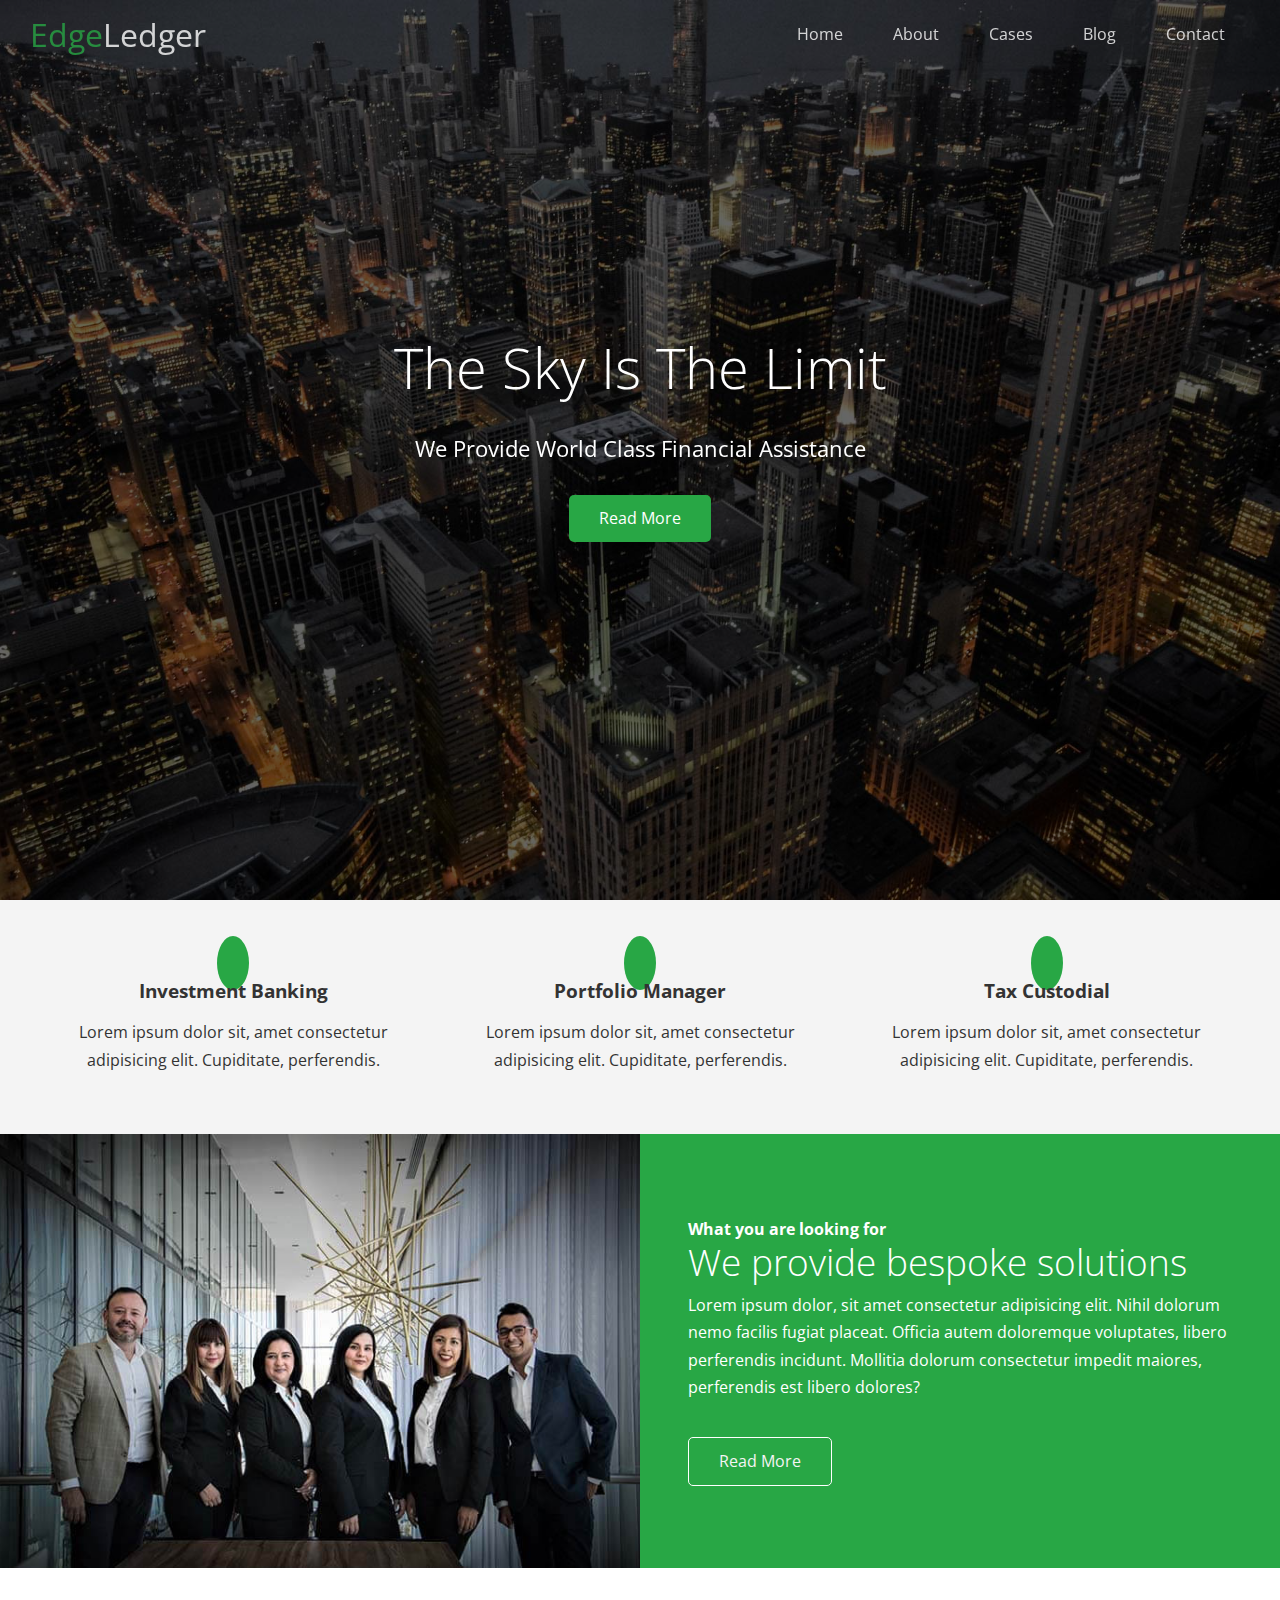
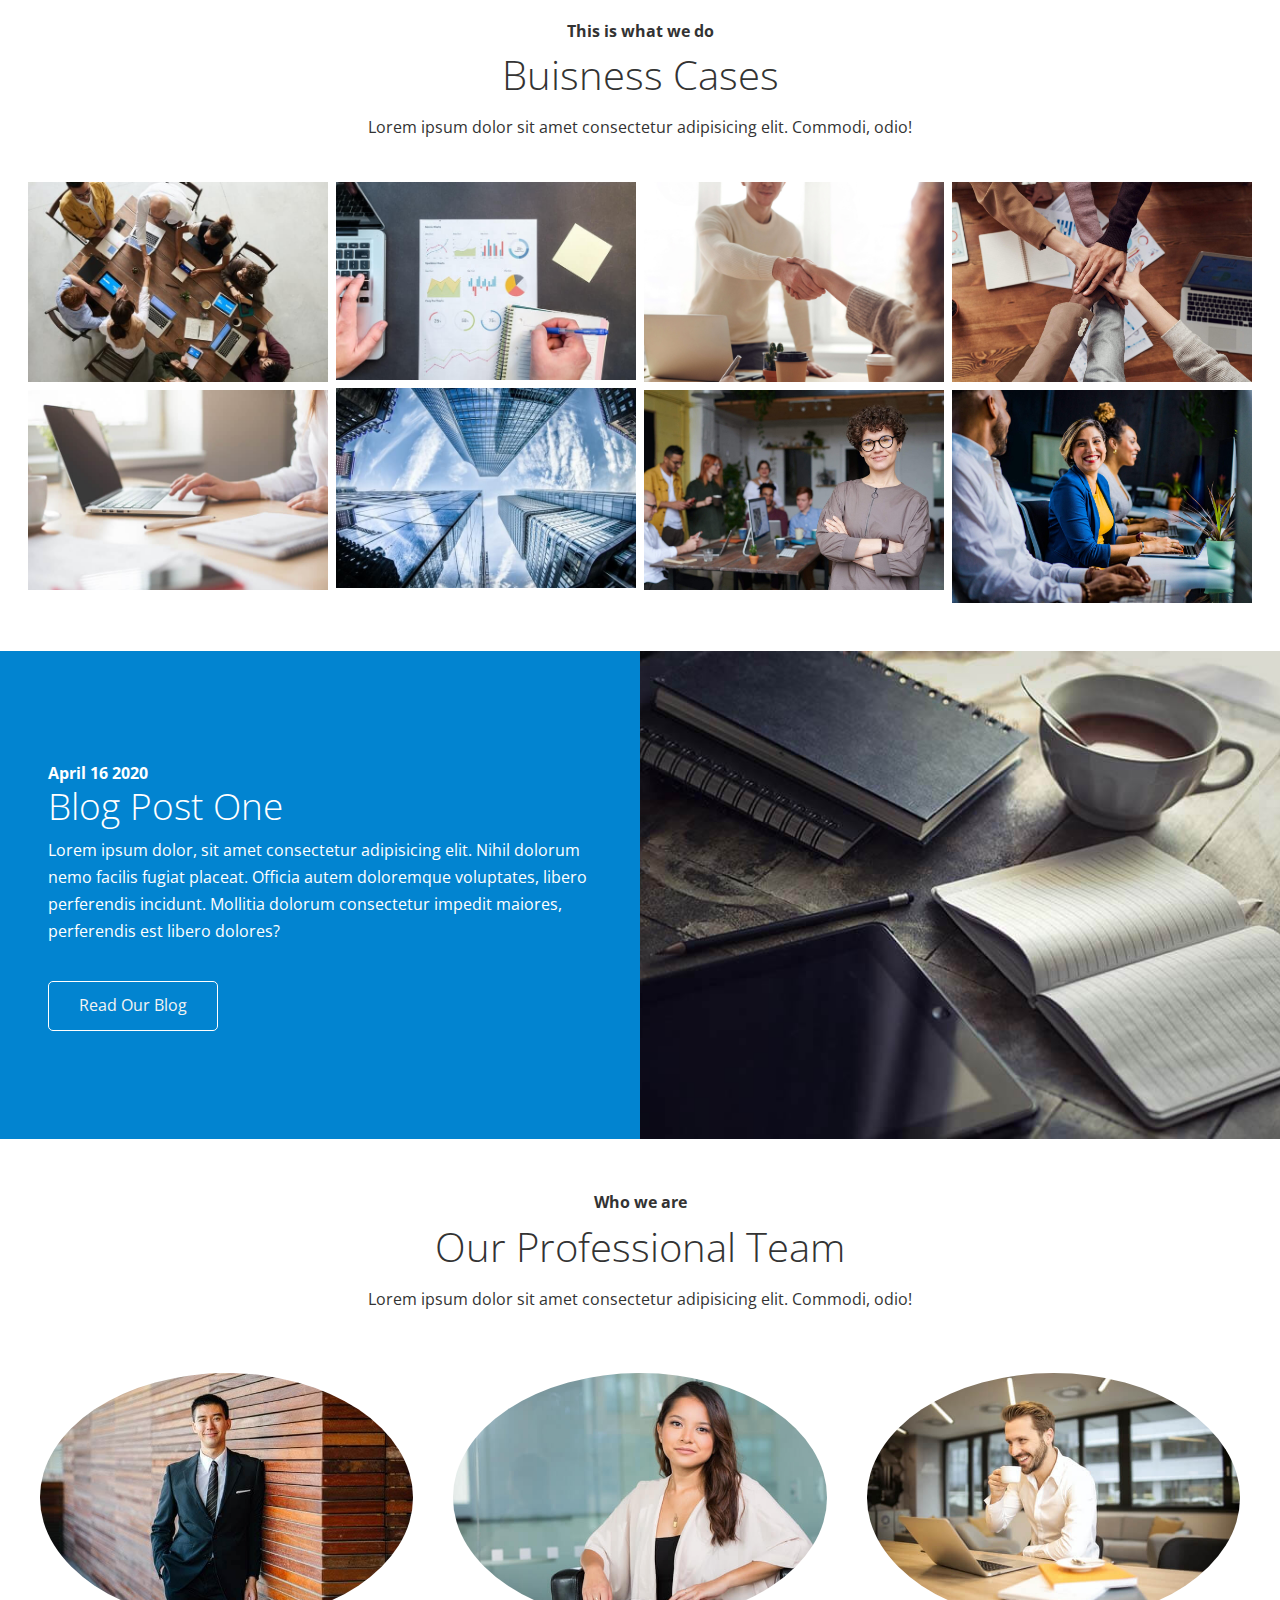
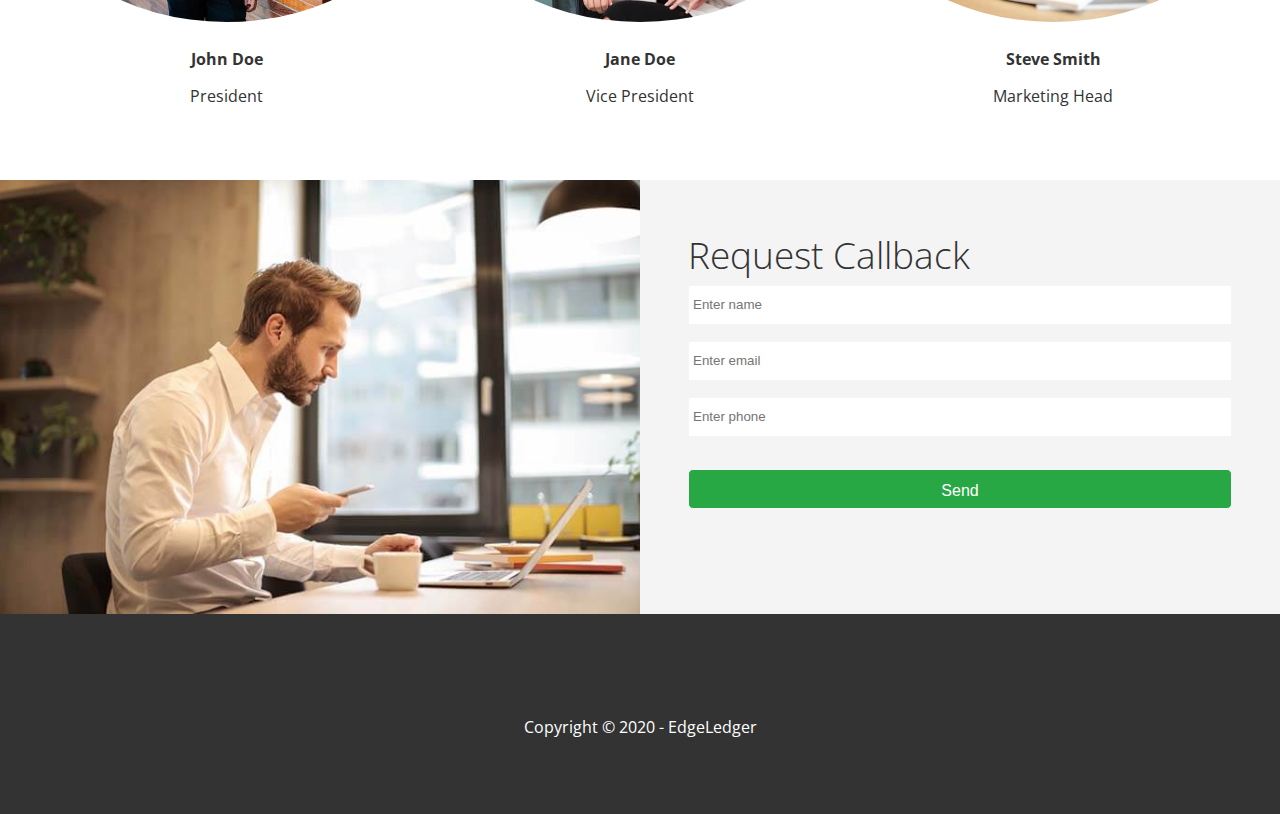
<file: index.html>
<!DOCTYPE html>
<html lang="en">

<head>
  <meta charset="UTF-8">
  <meta http-equiv="X-UA-Compatible" content="IE=edge">
  <meta name="viewport" content="width=device-width, initial-scale=1.0">
  <link rel="stylesheet" href="./css/style.css">
  <link rel="stylesheet" href="./css/utilities.css">
  <link rel="stylesheet" href="https://cdnjs.cloudflare.com/ajax/libs/font-awesome/6.1.2/css/all.min.css"
    integrity="sha512-1sCRPdkRXhBV2PBLUdRb4tMg1w2YPf37qatUFeS7zlBy7jJI8Lf4VHwWfZZfpXtYSLy85pkm9GaYVYMfw5BC1A=="
    crossorigin="anonymous" referrerpolicy="no-referrer" />
  <link href="https://fonts.googleapis.com/css2?family=Open+Sans:wght@300;400&display=swap" rel="stylesheet">
  <title>Welcome TO EdgeLedger</title>
</head>

<body class="home">
  <header class="hero">
    <!-- navbar -->
    <div id="navbar" class="navbar top">
      <h1 class="logo">
        <span class="primary-text"><i class="fa-solid fa-book-open"></i>Edge</span>Ledger
      </h1>
      <nav>
        <ul>
          <li><a href="#home">Home</a></li>
          <li><a href="#about">About</a></li>
          <li><a href="#cases">Cases</a></li>
          <li><a href="#blog">Blog</a></li>
          <li><a href="#contact">Contact</a></li>
        </ul>
      </nav>
    </div>
    <!-- hero content -->

    <div class="content">
      <h1>The Sky Is The Limit</h1>
      <p>We Provide World Class Financial Assistance</p>
      <a href="#about" class="btn"><i class="fas fa-chevron-right"></i> Read More</a>
    </div>
  </header>
  <main>
    <!-- about Icons -->
    <section id="about" class="icons bg-light">
      <div class="flex-items">
        <div>
          <i class="fas fa-university fa-2x"></i>
          <div>
            <h3>Investment Banking</h3>
            <p>Lorem ipsum dolor sit, amet consectetur adipisicing elit. Cupiditate, perferendis.</p>
          </div>
        </div>
        <div>
          <i class="fas fa-book-reader fa-2x"></i>
          <div>
            <h3>Portfolio Manager</h3>
            <p>Lorem ipsum dolor sit, amet consectetur adipisicing elit. Cupiditate, perferendis.</p>
          </div>
        </div>
        <div>
          <i class="fas fa-pencil-alt fa-2x"></i>
          <div>
            <h3>Tax Custodial</h3>
            <p>Lorem ipsum dolor sit, amet consectetur adipisicing elit. Cupiditate, perferendis.</p>
          </div>
        </div>
      </div>
    </section>
    <!-- about solution -->
    <section class="solutions flex-columns">
      <div class="row">
        <div class="column">
          <div class="column-1">
            <img src="./img/home/people.jpg" alt="people">
          </div>
        </div>
        <div class="column">
          <div class="column-2 bg-primary">
            <h4>What you are looking for</h4>
            <h2>We provide bespoke solutions</h2>
            <p>Lorem ipsum dolor, sit amet consectetur adipisicing elit. Nihil dolorum nemo facilis fugiat placeat.
              Officia
              autem doloremque voluptates, libero perferendis incidunt. Mollitia dolorum consectetur impedit maiores,
              perferendis est libero dolores?</p>
            <a href="#" class="btn btn-outline">Read More</a>
          </div>
        </div>
      </div>
    </section>

    <!-- section cases -->
    <section id="cases" class="cases flex-grid section-padding">
      <header class="section-header">
        <h4>This is what we do</h2>
          <h2>Buisness Cases</h2>
          <p>Lorem ipsum dolor sit amet consectetur adipisicing elit. Commodi, odio!</p>
      </header>
      <div class="row">
        <div class="column">
          <img src="./img/cases/cases1.jpg" alt="">
          <img src="./img/cases/cases2.jpg" alt="">
        </div>
        <div class="column">
          <img src="./img/cases/cases3.jpg" alt="">
          <img src="./img/cases/cases4.jpg" alt="">
        </div>
        <div class="column">
          <img src="./img/cases/cases5.jpg" alt="">
          <img src="./img/cases/cases6.jpg" alt="">
        </div>
        <div class="column">
          <img src="./img/cases/cases7.jpg" alt="">
          <img src="./img/cases/cases8.jpg" alt="">
        </div>
      </div>
    </section>
    <!-- section blog -->
    <section id="blog" class="blog flex-columns flex-reverse">
      <div class="row">
        <div class="column">
          <div class="column-1">
            <img src="./img/home/blog.jpg" alt="blog image">
          </div>
        </div>
        <div class="column">
          <div class="column-2 bg-secondary">
            <h4>April 16 2020 </h4>
            <h2>Blog Post One</h2>
            <p>Lorem ipsum dolor, sit amet consectetur adipisicing elit. Nihil dolorum nemo facilis fugiat placeat.
              Officia
              autem doloremque voluptates, libero perferendis incidunt. Mollitia dolorum consectetur impedit maiores,
              perferendis est libero dolores?</p>
            <a href="blogs.html" class="btn btn-outline">Read Our Blog</a>
          </div>
        </div>
      </div>
    </section>

    <!-- section teams -->
    <section id="team" class="team section-padding">
      <header class="section-header">
        <h4>Who we are</h2>
          <h2>Our Professional Team</h2>
          <p>Lorem ipsum dolor sit amet consectetur adipisicing elit. Commodi, odio!</p>
      </header>
      <div class="flex-items">
        <div>
          <img src="./img/team/person1.jpg" alt="person-1">
          <h4>John Doe</h4>
          <p>President</p>
        </div>
        <div>
          <img src="./img/team/person2.jpg" alt="person-2">
          <h4>Jane Doe</h4>
          <p>Vice President</p>
        </div>
        <div>
          <img src="./img/team/person3.jpg" alt="person-1">
          <h4>Steve Smith</h4>
          <p>Marketing Head</p>
        </div>
      </div>
    </section>
    <!-- section contact -->
    <section id="contact" class="contact flex-columns">
      <div class="row">
        <div class="column">
          <div class="column-1">
            <img src="./img/home/contact.jpg" alt="contact image">
          </div>
        </div>
        <div class="column">
          <div class="column-2 bg-light">
            <h2>Request Callback</h2>
            <form action="" class="callback-form">
              <div class="form-control">
                <label for="name"></label>
                <input type="text" name="name" id="name" placeholder="Enter name">
              </div>
              <div class="form-control">
                <label for="email"></label>
                <input type="email" name="email" id="email" placeholder="Enter email">
              </div>
              <div class="form-control">
                <label for="phone"></label>
                <input type="phone" name="phone" id="phone" placeholder="Enter phone">
              </div>
              <input type="submit" value="Send" id="submit" class="btn">
            </form>
          </div>
        </div>
      </div>
    </section>
  </main>

  <!-- footer -->
  <footer id="footer" class=" footer bg-dark">
    <div class="social">
      <a href="#"><i class="fa-brands fa-facebook fa-2x"></i></a>
      <a href="#"><i class="fa-brands fa-twitter fa-2x"></i></a>
      <a href="#"><i class="fa-brands fa-youtube fa-2x"></i></a>
      <a href="#"><i class="fa-brands fa-linkedin fa-2x"></i></a>
    </div>
    <p>Copyright &copy; 2020 - EdgeLedger</p>
  </footer>
  <!-- smooth scrolling -->
  <script src="https://code.jquery.com/jquery-3.6.1.min.js"
    integrity="sha256-o88AwQnZB+VDvE9tvIXrMQaPlFFSUTR+nldQm1LuPXQ=" crossorigin="anonymous"></script>

  <script>
    const navbar = document.getElementById('navbar');
    let scrolled = false;

    window.onscroll = function () {
      if (window.pageYOffset > 100) {
        navbar.classList.remove('top');
        if (!scrolled) {
          navbar.style.transform = 'translateY(-70px)';
        }
        setTimeout(function () {
          navbar.style.transform = 'translateY(0)';
          scrolled = true;
        }, 200);
      } else {
        navbar.classList.add('top');
        scrolled = false;
      }
    }
  </script>

</body>

</html>
</file>
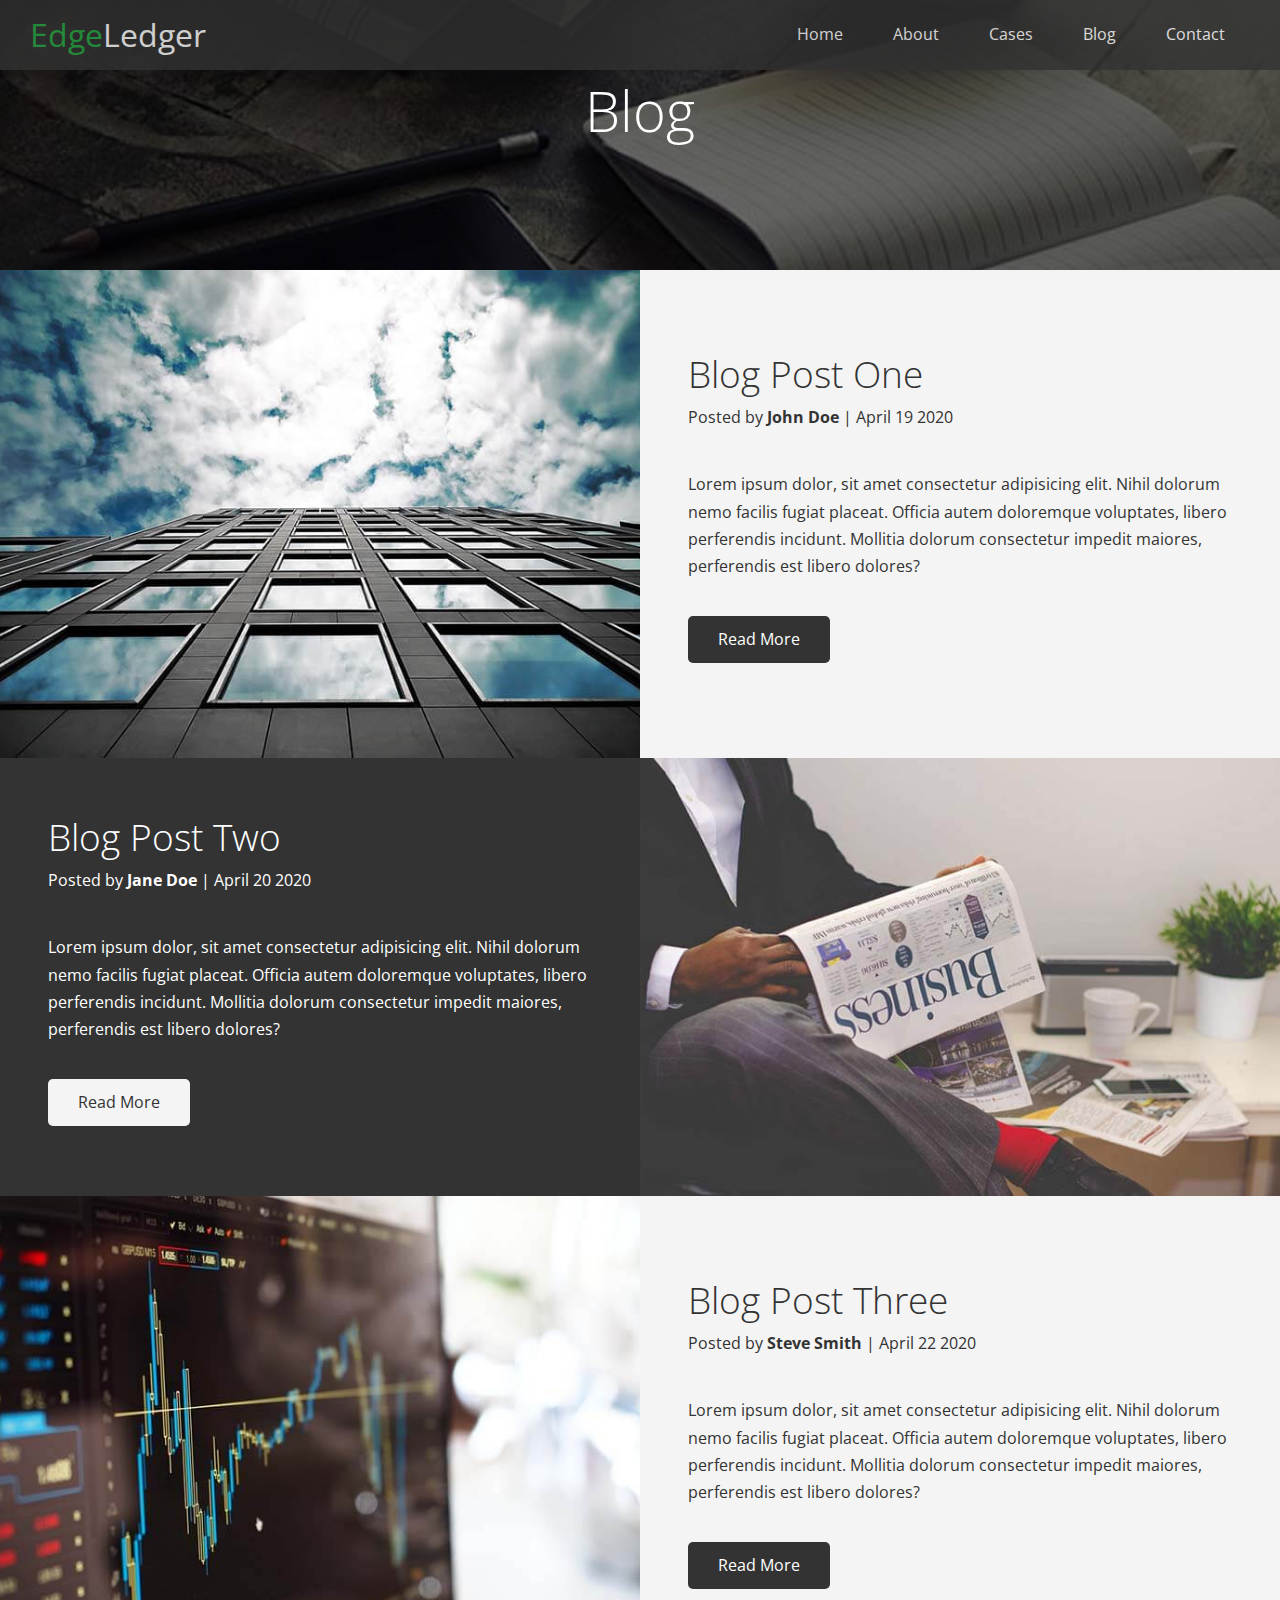
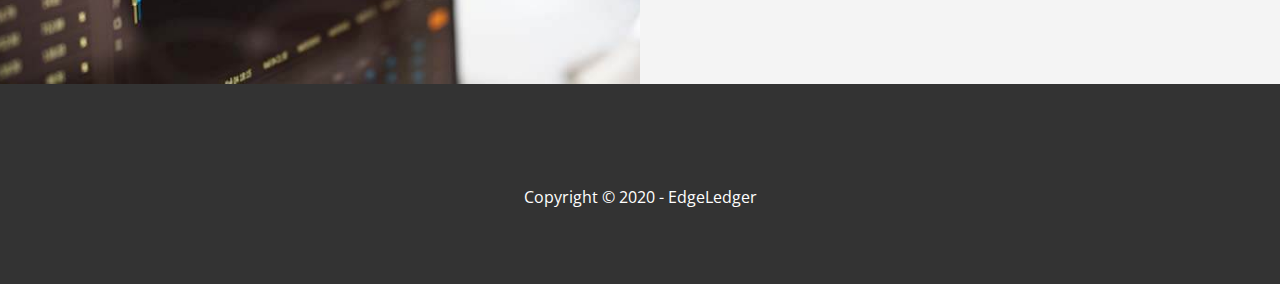
<file: blogs.html>
<!DOCTYPE html>
<html lang="en">

<head>
  <meta charset="UTF-8">
  <meta http-equiv="X-UA-Compatible" content="IE=edge">
  <meta name="viewport" content="width=device-width, initial-scale=1.0">
  <link rel="stylesheet" href="./css/style.css">
  <link rel="stylesheet" href="./css/utilities.css">
  <link rel="stylesheet" href="https://cdnjs.cloudflare.com/ajax/libs/font-awesome/6.1.2/css/all.min.css"
    integrity="sha512-1sCRPdkRXhBV2PBLUdRb4tMg1w2YPf37qatUFeS7zlBy7jJI8Lf4VHwWfZZfpXtYSLy85pkm9GaYVYMfw5BC1A=="
    crossorigin="anonymous" referrerpolicy="no-referrer" />
  <link href="https://fonts.googleapis.com/css2?family=Open+Sans:wght@300;400&display=swap" rel="stylesheet">
  <title>Read Our Blog</title>
</head>

<body>
  <header class="hero blog">
    <!-- navbar -->
    <div id="navbar" class="navbar">
      <h1 class="logo">
        <span class="primary-text"><i class="fa-solid fa-book-open"></i>Edge</span>Ledger
      </h1>
      <nav>
        <ul>
          <li><a href="index.html">Home</a></li>
          <li><a href="index.html#about">About</a></li>
          <li><a href="index.html#cases">Cases</a></li>
          <li><a href="index.html#blog">Blog</a></li>
          <li><a href="index.html#contact">Contact</a></li>
        </ul>
      </nav>
    </div>
    <!-- hero content -->
    <div class="content">
      <h1>Blog</h1>
    </div>
  </header>

  <main>
    <article class=" flex-columns">
      <div class="row">
        <div class="column">
          <div class="column-1">
            <img src="./img/blog/blog1.jpg" alt="people">
          </div>
        </div>
        <div class="column">
          <div class="column-2 bg-light">
            <h2>Blog Post One</h2>
            <p class="meta"><i class="fas fa-user"></i>Posted by <strong> John Doe</strong> | April 19 2020</p>
            <p>Lorem ipsum dolor, sit amet consectetur adipisicing elit. Nihil dolorum nemo facilis fugiat placeat.
              Officia
              autem doloremque voluptates, libero perferendis incidunt. Mollitia dolorum consectetur impedit maiores,
              perferendis est libero dolores?</p>
            <a href="post.html" class="btn btn-dark">Read More</a>
          </div>
        </div>
      </div>
    </article>


    <article class=" flex-columns flex-reverse">
      <div class="row">
        <div class="column">
          <div class="column-1">
            <img src="./img/blog/blog2.jpg" alt="people">
          </div>
        </div>
        <div class="column">
          <div class="column-2 bg-dark">
            <h2>Blog Post Two</h2>
            <p class="meta"><i class="fas fa-user"></i>Posted by <strong> Jane Doe</strong> | April 20 2020</p>
            <p>Lorem ipsum dolor, sit amet consectetur adipisicing elit. Nihil dolorum nemo facilis fugiat placeat.
              Officia
              autem doloremque voluptates, libero perferendis incidunt. Mollitia dolorum consectetur impedit maiores,
              perferendis est libero dolores?</p>
            <a href="post-2.html" class="btn btn-light">Read More</a>
          </div>
        </div>
      </div>
    </article>

    <article class=" flex-columns">
      <div class="row">
        <div class="column">
          <div class="column-1">
            <img src="./img/blog/blog3.jpg" alt="people">
          </div>
        </div>
        <div class="column">
          <div class="column-2 bg-light">
            <h2>Blog Post Three</h2>
            <p class="meta"><i class="fas fa-user"></i>Posted by <strong> Steve Smith</strong> | April 22 2020</p>
            <p>Lorem ipsum dolor, sit amet consectetur adipisicing elit. Nihil dolorum nemo facilis fugiat placeat.
              Officia
              autem doloremque voluptates, libero perferendis incidunt. Mollitia dolorum consectetur impedit maiores,
              perferendis est libero dolores?</p>
            <a href="post-3.html" class="btn btn-dark">Read More</a>
          </div>
        </div>
      </div>
    </article>
  </main>


  <!-- footer -->
  <footer id="footer" class=" footer bg-dark">
    <div class="social">
      <a href="#"><i class="fa-brands fa-facebook fa-2x"></i></a>
      <a href="#"><i class="fa-brands fa-twitter fa-2x"></i></a>
      <a href="#"><i class="fa-brands fa-youtube fa-2x"></i></a>
      <a href="#"><i class="fa-brands fa-linkedin fa-2x"></i></a>
    </div>
    <p>Copyright &copy; 2020 - EdgeLedger</p>
  </footer>
  <script src="https://code.jquery.com/jquery-3.6.1.min.js"
    integrity="sha256-o88AwQnZB+VDvE9tvIXrMQaPlFFSUTR+nldQm1LuPXQ=" crossorigin="anonymous"></script>

</body>

</html>
</file>
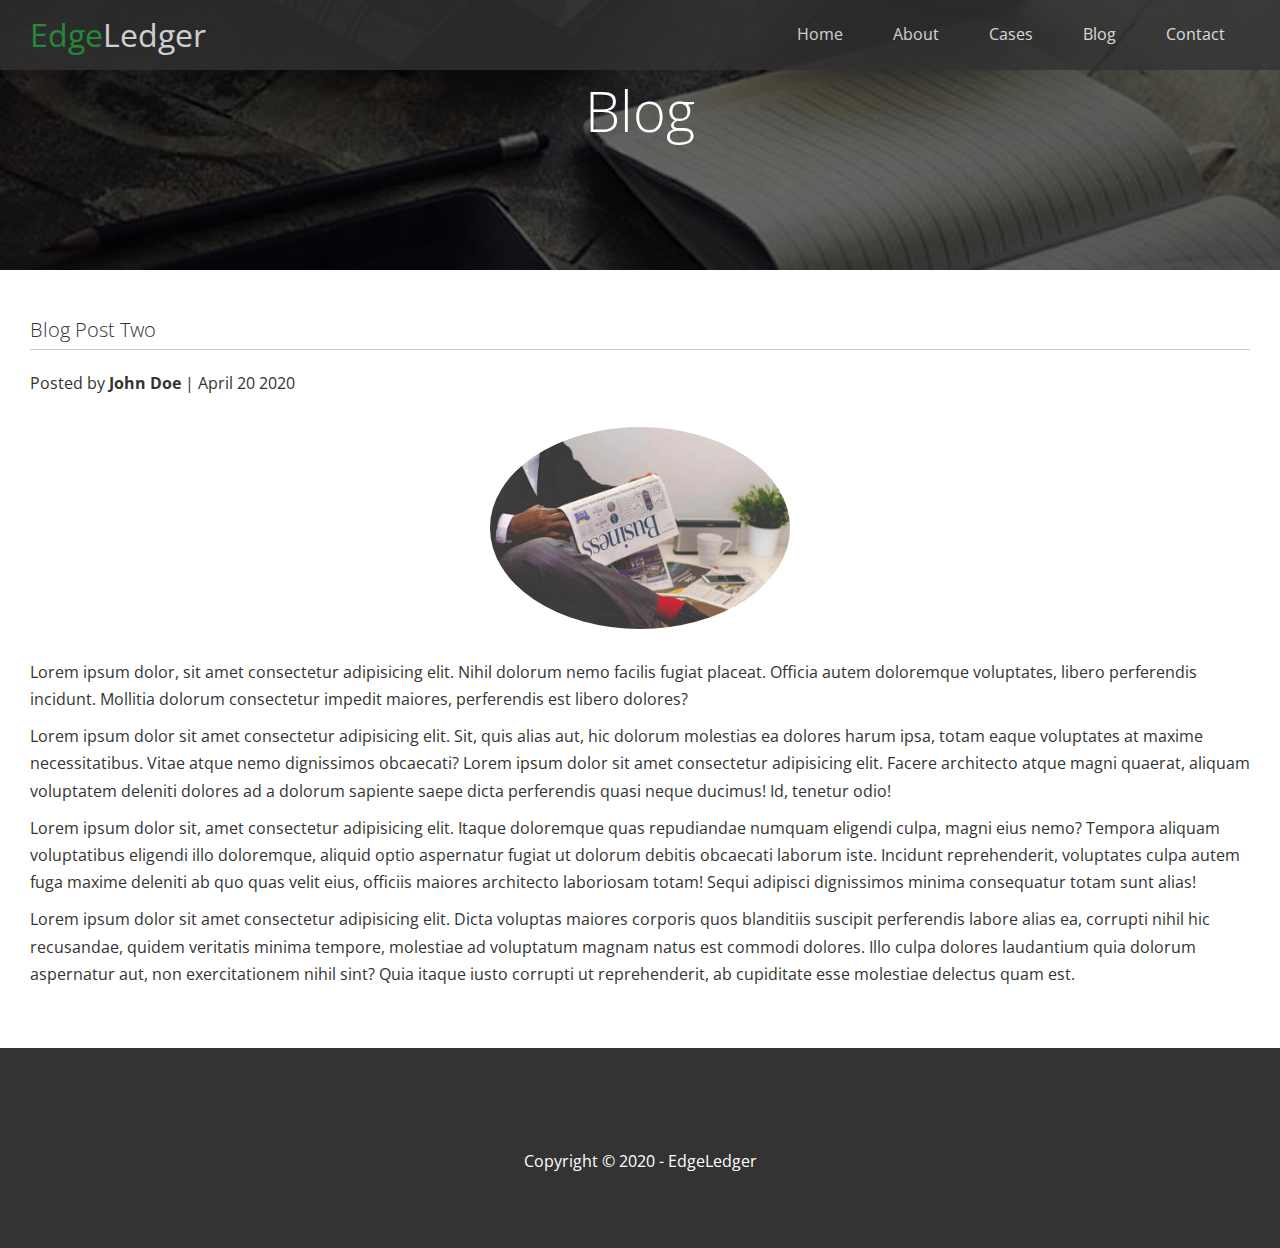
<file: post-2.html>
<!DOCTYPE html>
<html lang="en">

<head>
  <meta charset="UTF-8">
  <meta http-equiv="X-UA-Compatible" content="IE=edge">
  <meta name="viewport" content="width=device-width, initial-scale=1.0">
  <link rel="stylesheet" href="./css/style.css">
  <link rel="stylesheet" href="./css/utilities.css">
  <link rel="stylesheet" href="https://cdnjs.cloudflare.com/ajax/libs/font-awesome/6.1.2/css/all.min.css"
    integrity="sha512-1sCRPdkRXhBV2PBLUdRb4tMg1w2YPf37qatUFeS7zlBy7jJI8Lf4VHwWfZZfpXtYSLy85pkm9GaYVYMfw5BC1A=="
    crossorigin="anonymous" referrerpolicy="no-referrer" />
  <link href="https://fonts.googleapis.com/css2?family=Open+Sans:wght@300;400&display=swap" rel="stylesheet">
  <title>Post One</title>
</head>

<body>
  <header class="hero blog">
    <!-- navbar -->
    <div id="navbar" class="navbar">
      <h1 class="logo">
        <span class="primary-text"><i class="fa-solid fa-book-open"></i>Edge</span>Ledger
      </h1>
      <nav>
        <ul>
          <li><a href="index.html">Home</a></li>
          <li><a href="index.html#about">About</a></li>
          <li><a href="index.html#cases">Cases</a></li>
          <li><a href="index.html#blog">Blog</a></li>
          <li><a href="index.html#contact">Contact</a></li>
        </ul>
      </nav>
    </div>
    <!-- hero content -->
    <div class="content">
      <h1>Blog</h1>
    </div>
  </header>

  <main>
    <section class="post">
      <h2>Blog Post Two</h2>
      <p class="meta"><i class="fas fa-user"></i>Posted by <strong> John Doe</strong> | April 20 2020</p>
      <img src="./img/blog/blog2.jpg" alt="">
      <p>Lorem ipsum dolor, sit amet consectetur adipisicing elit. Nihil dolorum nemo facilis fugiat placeat.
        Officia
        autem doloremque voluptates, libero perferendis incidunt. Mollitia dolorum consectetur impedit maiores,
        perferendis est libero dolores?</p>

      <p>Lorem ipsum dolor sit amet consectetur adipisicing elit. Sit, quis alias aut, hic dolorum molestias ea dolores
        harum ipsa, totam eaque voluptates at maxime necessitatibus. Vitae atque nemo dignissimos obcaecati? Lorem ipsum
        dolor sit amet consectetur adipisicing elit. Facere architecto atque magni quaerat, aliquam voluptatem deleniti
        dolores ad a dolorum sapiente saepe dicta perferendis quasi neque ducimus! Id, tenetur odio!</p>

      <p>Lorem ipsum dolor sit, amet consectetur adipisicing elit. Itaque doloremque quas repudiandae numquam eligendi
        culpa, magni eius nemo? Tempora aliquam voluptatibus eligendi illo doloremque, aliquid optio aspernatur fugiat
        ut dolorum debitis obcaecati laborum iste. Incidunt reprehenderit, voluptates culpa autem fuga maxime deleniti
        ab quo quas velit eius, officiis maiores architecto laboriosam totam! Sequi adipisci dignissimos minima
        consequatur totam sunt alias!</p>

      <p>Lorem ipsum dolor sit amet consectetur adipisicing elit. Dicta voluptas maiores corporis quos blanditiis
        suscipit perferendis labore alias ea, corrupti nihil hic recusandae, quidem veritatis minima tempore, molestiae
        ad voluptatum magnam natus est commodi dolores. Illo culpa dolores laudantium quia dolorum aspernatur aut, non
        exercitationem nihil sint? Quia itaque iusto corrupti ut reprehenderit, ab cupiditate esse molestiae delectus
        quam est.</p>

    </section>
  </main>


  <!-- footer -->
  <footer id="footer" class=" footer bg-dark">
    <div class="social">
      <a href="#"><i class="fa-brands fa-facebook fa-2x"></i></a>
      <a href="#"><i class="fa-brands fa-twitter fa-2x"></i></a>
      <a href="#"><i class="fa-brands fa-youtube fa-2x"></i></a>
      <a href="#"><i class="fa-brands fa-linkedin fa-2x"></i></a>
    </div>
    <p>Copyright &copy; 2020 - EdgeLedger</p>
  </footer>
  <script src="https://code.jquery.com/jquery-3.6.1.min.js"
    integrity="sha256-o88AwQnZB+VDvE9tvIXrMQaPlFFSUTR+nldQm1LuPXQ=" crossorigin="anonymous"></script>
</body>

</html>
</file>
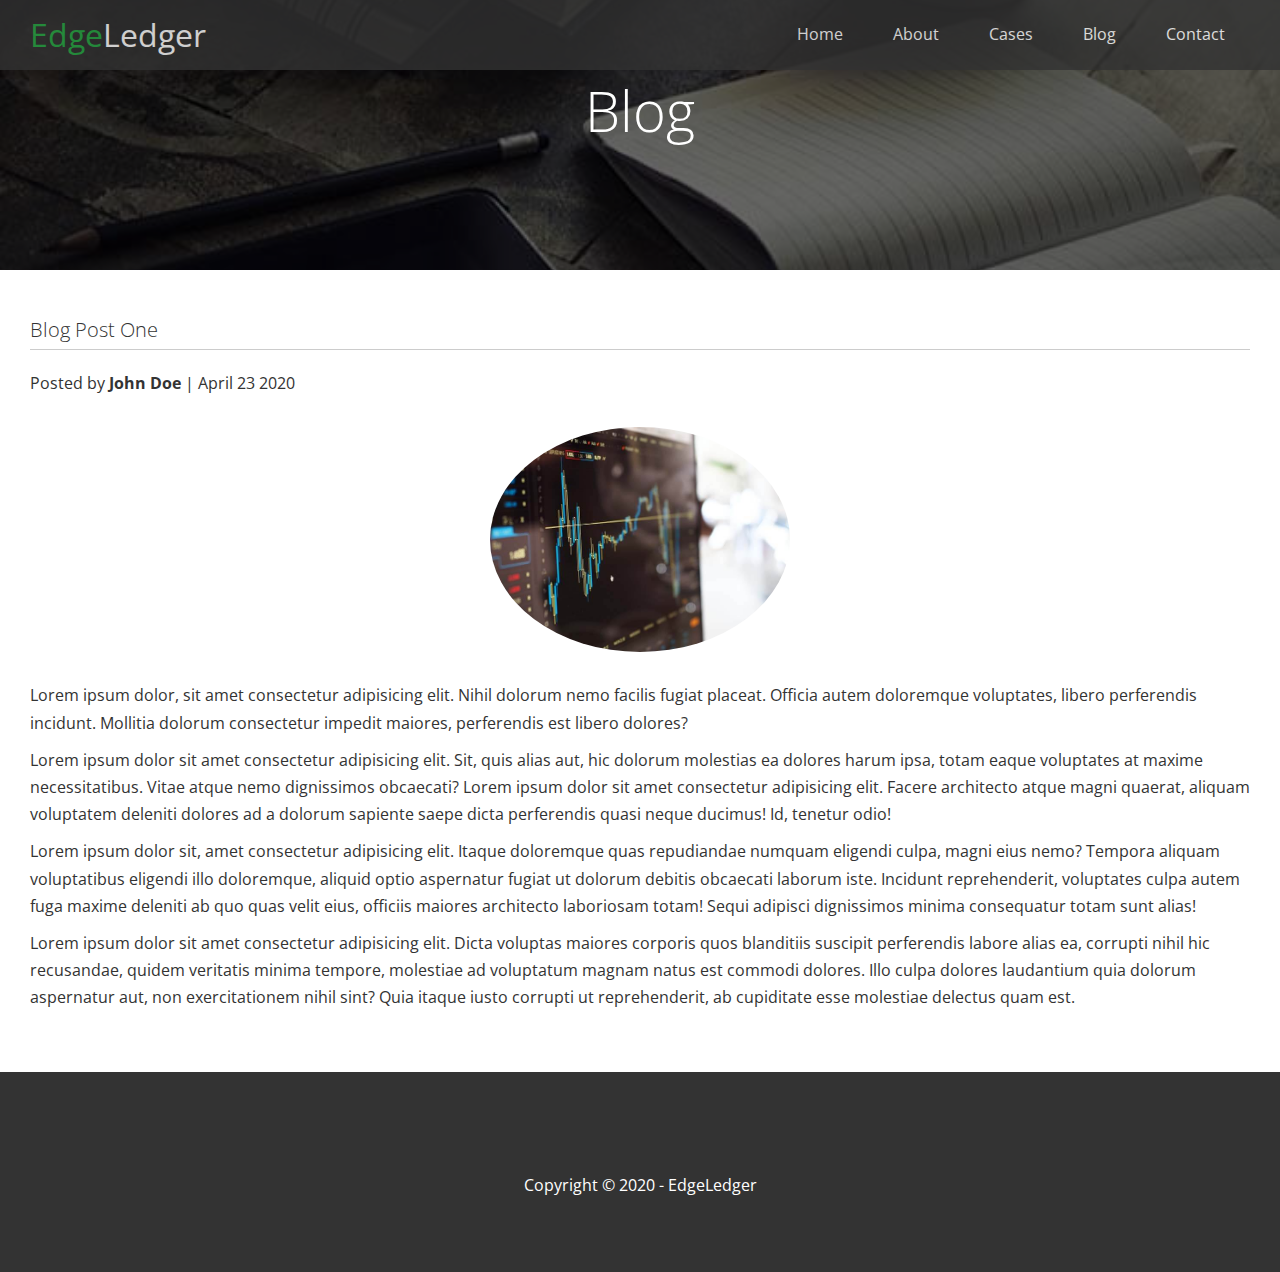
<file: post-3.html>
<!DOCTYPE html>
<html lang="en">

<head>
  <meta charset="UTF-8">
  <meta http-equiv="X-UA-Compatible" content="IE=edge">
  <meta name="viewport" content="width=device-width, initial-scale=1.0">
  <link rel="stylesheet" href="./css/style.css">
  <link rel="stylesheet" href="./css/utilities.css">
  <link rel="stylesheet" href="https://cdnjs.cloudflare.com/ajax/libs/font-awesome/6.1.2/css/all.min.css"
    integrity="sha512-1sCRPdkRXhBV2PBLUdRb4tMg1w2YPf37qatUFeS7zlBy7jJI8Lf4VHwWfZZfpXtYSLy85pkm9GaYVYMfw5BC1A=="
    crossorigin="anonymous" referrerpolicy="no-referrer" />
  <link href="https://fonts.googleapis.com/css2?family=Open+Sans:wght@300;400&display=swap" rel="stylesheet">
  <title>Post One</title>
</head>

<body>
  <header class="hero blog">
    <!-- navbar -->
    <div id="navbar" class="navbar">
      <h1 class="logo">
        <span class="primary-text"><i class="fa-solid fa-book-open"></i>Edge</span>Ledger
      </h1>
      <nav>
        <ul>
          <li><a href="index.html">Home</a></li>
          <li><a href="index.html#about">About</a></li>
          <li><a href="index.html#cases">Cases</a></li>
          <li><a href="index.html#blog">Blog</a></li>
          <li><a href="index.html#contact">Contact</a></li>
        </ul>
      </nav>
    </div>
    <!-- hero content -->
    <div class="content">
      <h1>Blog</h1>
    </div>
  </header>

  <main>
    <section class="post">
      <h2>Blog Post One</h2>
      <p class="meta"><i class="fas fa-user"></i>Posted by <strong> John Doe</strong> | April 23 2020</p>
      <img src="./img/blog/blog3.jpg" alt="">
      <p>Lorem ipsum dolor, sit amet consectetur adipisicing elit. Nihil dolorum nemo facilis fugiat placeat.
        Officia
        autem doloremque voluptates, libero perferendis incidunt. Mollitia dolorum consectetur impedit maiores,
        perferendis est libero dolores?</p>

      <p>Lorem ipsum dolor sit amet consectetur adipisicing elit. Sit, quis alias aut, hic dolorum molestias ea dolores
        harum ipsa, totam eaque voluptates at maxime necessitatibus. Vitae atque nemo dignissimos obcaecati? Lorem ipsum
        dolor sit amet consectetur adipisicing elit. Facere architecto atque magni quaerat, aliquam voluptatem deleniti
        dolores ad a dolorum sapiente saepe dicta perferendis quasi neque ducimus! Id, tenetur odio!</p>

      <p>Lorem ipsum dolor sit, amet consectetur adipisicing elit. Itaque doloremque quas repudiandae numquam eligendi
        culpa, magni eius nemo? Tempora aliquam voluptatibus eligendi illo doloremque, aliquid optio aspernatur fugiat
        ut dolorum debitis obcaecati laborum iste. Incidunt reprehenderit, voluptates culpa autem fuga maxime deleniti
        ab quo quas velit eius, officiis maiores architecto laboriosam totam! Sequi adipisci dignissimos minima
        consequatur totam sunt alias!</p>

      <p>Lorem ipsum dolor sit amet consectetur adipisicing elit. Dicta voluptas maiores corporis quos blanditiis
        suscipit perferendis labore alias ea, corrupti nihil hic recusandae, quidem veritatis minima tempore, molestiae
        ad voluptatum magnam natus est commodi dolores. Illo culpa dolores laudantium quia dolorum aspernatur aut, non
        exercitationem nihil sint? Quia itaque iusto corrupti ut reprehenderit, ab cupiditate esse molestiae delectus
        quam est.</p>

    </section>
  </main>


  <!-- footer -->
  <footer id="footer" class=" footer bg-dark">
    <div class="social">
      <a href="#"><i class="fa-brands fa-facebook fa-2x"></i></a>
      <a href="#"><i class="fa-brands fa-twitter fa-2x"></i></a>
      <a href="#"><i class="fa-brands fa-youtube fa-2x"></i></a>
      <a href="#"><i class="fa-brands fa-linkedin fa-2x"></i></a>
    </div>
    <p>Copyright &copy; 2020 - EdgeLedger</p>
  </footer>
  <script src="https://code.jquery.com/jquery-3.6.1.min.js" integrity="sha256-o88AwQnZB+VDvE9tvIXrMQaPlFFSUTR+nldQm1LuPXQ=" crossorigin="anonymous"></script>

</body>

</html>
</file>
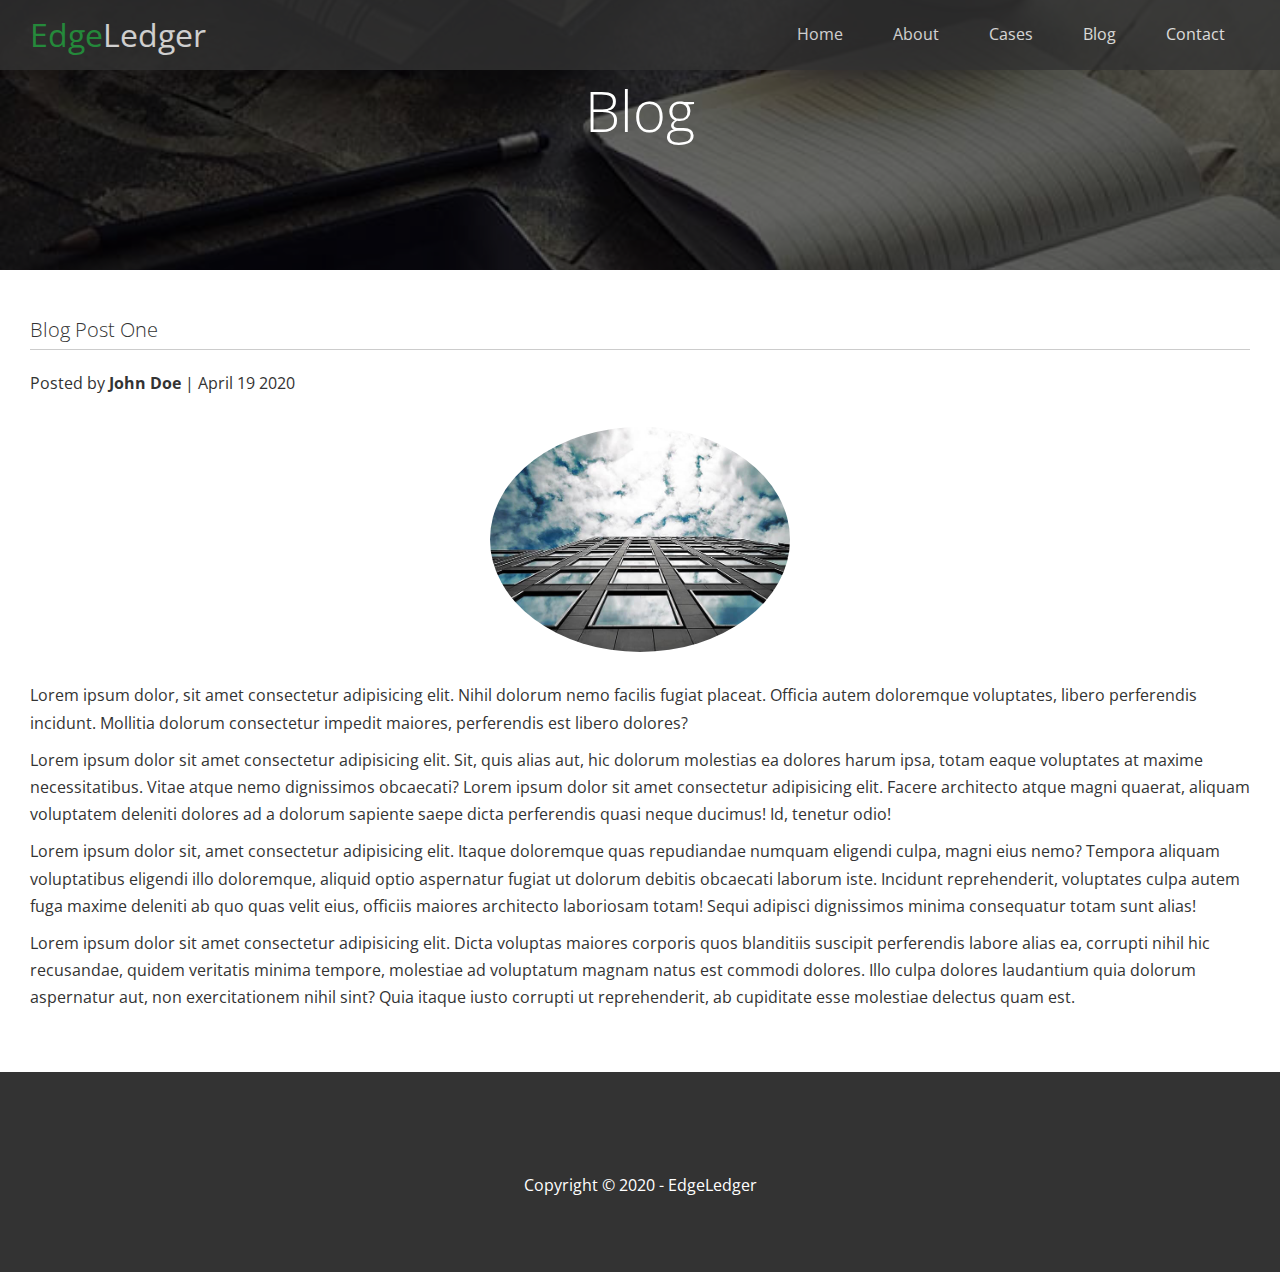
<file: post.html>
<!DOCTYPE html>
<html lang="en">

<head>
  <meta charset="UTF-8">
  <meta http-equiv="X-UA-Compatible" content="IE=edge">
  <meta name="viewport" content="width=device-width, initial-scale=1.0">
  <link rel="stylesheet" href="./css/style.css">
  <link rel="stylesheet" href="./css/utilities.css">
  <link rel="stylesheet" href="https://cdnjs.cloudflare.com/ajax/libs/font-awesome/6.1.2/css/all.min.css"
    integrity="sha512-1sCRPdkRXhBV2PBLUdRb4tMg1w2YPf37qatUFeS7zlBy7jJI8Lf4VHwWfZZfpXtYSLy85pkm9GaYVYMfw5BC1A=="
    crossorigin="anonymous" referrerpolicy="no-referrer" />
  <link href="https://fonts.googleapis.com/css2?family=Open+Sans:wght@300;400&display=swap" rel="stylesheet">
  <title>Post One</title>
</head>

<body>
  <header class="hero blog">
    <!-- navbar -->
    <div id="navbar" class="navbar">
      <h1 class="logo">
        <span class="primary-text"><i class="fa-solid fa-book-open"></i>Edge</span>Ledger
      </h1>
      <nav>
        <ul>
          <li><a href="index.html">Home</a></li>
          <li><a href="index.html#about">About</a></li>
          <li><a href="index.html#cases">Cases</a></li>
          <li><a href="index.html#blog">Blog</a></li>
          <li><a href="index.html#contact">Contact</a></li>
        </ul>
      </nav>
    </div>
    <!-- hero content -->
    <div class="content">
      <h1>Blog</h1>
    </div>
  </header>

  <main>
    <section class="post">
      <h2>Blog Post One</h2>
      <p class="meta"><i class="fas fa-user"></i>Posted by <strong> John Doe</strong> | April 19 2020</p>
      <img src="./img/blog/blog1.jpg" alt="">
      <p>Lorem ipsum dolor, sit amet consectetur adipisicing elit. Nihil dolorum nemo facilis fugiat placeat.
        Officia
        autem doloremque voluptates, libero perferendis incidunt. Mollitia dolorum consectetur impedit maiores,
        perferendis est libero dolores?</p>

      <p>Lorem ipsum dolor sit amet consectetur adipisicing elit. Sit, quis alias aut, hic dolorum molestias ea dolores
        harum ipsa, totam eaque voluptates at maxime necessitatibus. Vitae atque nemo dignissimos obcaecati? Lorem ipsum
        dolor sit amet consectetur adipisicing elit. Facere architecto atque magni quaerat, aliquam voluptatem deleniti
        dolores ad a dolorum sapiente saepe dicta perferendis quasi neque ducimus! Id, tenetur odio!</p>

      <p>Lorem ipsum dolor sit, amet consectetur adipisicing elit. Itaque doloremque quas repudiandae numquam eligendi
        culpa, magni eius nemo? Tempora aliquam voluptatibus eligendi illo doloremque, aliquid optio aspernatur fugiat
        ut dolorum debitis obcaecati laborum iste. Incidunt reprehenderit, voluptates culpa autem fuga maxime deleniti
        ab quo quas velit eius, officiis maiores architecto laboriosam totam! Sequi adipisci dignissimos minima
        consequatur totam sunt alias!</p>

      <p>Lorem ipsum dolor sit amet consectetur adipisicing elit. Dicta voluptas maiores corporis quos blanditiis
        suscipit perferendis labore alias ea, corrupti nihil hic recusandae, quidem veritatis minima tempore, molestiae
        ad voluptatum magnam natus est commodi dolores. Illo culpa dolores laudantium quia dolorum aspernatur aut, non
        exercitationem nihil sint? Quia itaque iusto corrupti ut reprehenderit, ab cupiditate esse molestiae delectus
        quam est.</p>

    </section>
  </main>


  <!-- footer -->
  <footer id="footer" class=" footer bg-dark">
    <div class="social">
      <a href="#"><i class="fa-brands fa-facebook fa-2x"></i></a>
      <a href="#"><i class="fa-brands fa-twitter fa-2x"></i></a>
      <a href="#"><i class="fa-brands fa-youtube fa-2x"></i></a>
      <a href="#"><i class="fa-brands fa-linkedin fa-2x"></i></a>
    </div>
    <p>Copyright &copy; 2020 - EdgeLedger</p>
  </footer>
  <script src="https://code.jquery.com/jquery-3.6.1.min.js" integrity="sha256-o88AwQnZB+VDvE9tvIXrMQaPlFFSUTR+nldQm1LuPXQ=" crossorigin="anonymous"></script>

</body>

</html>
</file>
<file: css/style.css>
* {
  margin: 0;
  padding: 0;
  box-sizing: border-box;
}
/* main stylling */
body {
  font-family: "open sans", sans-serif;
  line-height: 1.7rem;
  color: #333;
}
ul {
  list-style: none;
}
a {
  text-decoration: none;
}
h1,
h2 {
  font-weight: 300;
  line-height: 1.2rem;
}
h3 {
  font-weight: 400;
}
p {
  margin: 10px 0;
}
img {
  width: 100%;
}
/* navbar */
.navbar {
  display: flex;
  align-items: center;
  justify-content: space-between;
  background-color: #333;
  color: #fff;
  opacity: 0.8;
  width: 100%;
  height: 70px;
  position: fixed;
  top: 0;
  padding: 0 30px;
  transition: .5s;
}
.navbar.top {
  background: transparent;
}
.navbar a {
  color: #fff;
  padding: 10px 20px;
  margin: 0 5px;
}
.navbar a:hover {
  border-bottom: 2px solid #28a745;
}
.navbar ul {
  display: flex;
}
.navbar .logo {
  font-weight: 400;
}
/* Header */
.hero {
  position: relative;
  background: url(../img/home/showcase.jpg) no-repeat center center/cover;
  height: 100vh;
  color: #fff;
}
.hero::before {
  content: "";
  position: absolute;
  top: 0;
  left: 0;
  width: 100%;
  height: 100%;
  background: rgba(0, 0, 0, 0.6);
}
.hero * {
  z-index: 10;
}
.hero.blog {
  background: url(../img/home/blog.jpg) no-repeat center center/cover;
  height: 30vh;
}
.hero .content {
  display: flex;
  flex-direction: column;
  justify-content: center;
  align-items: center;
  height: 100%;
  color: #fff;
  overflow: hidden;
}
.content h1 {
  font-size: 3.5rem;
  margin-bottom: 3rem;
}
.content p {
  font-size: 1.4rem;
  margin-bottom: 2rem;
}
/* about */
.icons {
  padding: 30px;
}
.icons h3 {
  font-weight: bold;
  margin-bottom: 15px;
}
.icons i {
  background: #28a745;
  padding: 1rem;
  margin-bottom: 15px;
  border-radius: 50%;
  color: #fff;
}
/* section cases */
.cases img:hover {
  opacity: 0.7;
  cursor: pointer;
}
/* teams info */
.team img {
  border-radius: 50%;
  margin-bottom: 1rem;
}
/* contact callback form*/
.callback-form {
  width: 100%;
  padding: 20px 0;
}
.callback-form .form-control {
  margin-bottom: 1rem;
}
.callback-form input {
  width: 100%;
  padding: 4px;
  height: 40px;
  border: 1px solid #f5f5f5;
}
.callback-form input:focus {
  outline-color: #28a745;
}
.callback-form .btn {
  padding: 12px 0;
  margin-bottom: 20px;
}
/* post */
.post {
  padding: 50px 30px;
}
.post h2 {
  font-size: 20px;
  margin-bottom: 20px;
  padding-bottom: 10px;
  border-bottom:1px solid #ccc;
}
.post .meta {
  margin-bottom: 30px;
}
.post img {
  display: block;
  margin: 0 auto 30px;
  width: 300px;
  border-radius: 50%;
}
/* footer */
.footer {
  display: flex;
  flex-direction: column;
  align-items: center;
  justify-content: center;
  text-align: center;
  height: 200px;
}
.footer a {
  color: #fff;
}
.footer a:hover {
  color: #28a745;
}
.footer .social > * {
  margin-right: 30px;
}


/* mobile */
@media (max-width: 768px) {
  .navbar {
    flex-direction: column;
    height: 120px;
    padding: 20px;
  }
  .navbar a {
    padding: 10px 20px;
    margin: 0 3px;
  }
  .flex-items {
    flex-direction: column;
  }
  .flex-columns .column {
    flex: 100%;
    max-width: 100%;
  }
  .flex-columns .column h2 {
    /* font-size: 2.5rem; */
    line-height: 2.4rem;
  }
  .flex-grid .column{
    flex-direction: column;
    flex: 100%;
    height: 100%;
  }
  .team img {
    width: 70%;
    
  }

}
</file>
<file: css/utilities.css>
/* text colors */
.primary-text {
  color: #28a745;
}
.text-secondary {
  color: #0284d0;
}
/* background */
.bg-dark {
  background: #333;
  color: #fff;
}
.bg-light {
  background: #f4f4f4;
  color: #333;
}
.bg-primary {
  background: #28a745;
  color: #fff;
}
.bg-secondary {
background: #0284d0;
color: #fff;
}
/* button */
.btn {
  display: inline-block;
  background: #28a745;
  color: #fff;
  padding: 10px 30px;
  border: none;
  font-size: 1rem;
  cursor: pointer;
  border-radius: 5px;

}
.btn:hover{
  opacity: 0.9;
}
.btn-primary {
  background: #28a745;
  color: #f4f4f4;
  
}
.btn-secondary {
  background: #0284d0;
  color: #f4f4f4;
  
}
.btn-dark {
  background: #333;
  color: #fff;
}
.btn-light {
  background: #f4f4f4;
  color: #333;
}
.btn-outline {
  background: transparent;
  color: #f4f4f4;
  border: 1px solid #fff;
}
/* flex items */
.flex-items {
  display: flex;
  text-align: center;
  justify-content: center;
  align-items: center;
  height: 100%;
}
.flex-items > div {
  padding: 20px;
}
/* flex-columns */
.flex-columns.flex-reverse .row {
  display: flex;
  flex-direction: row-reverse;
}
.flex-columns .row{
  display: flex;
  flex-direction:row;
  flex-wrap: wrap;
  width: 100%;
}
.flex-columns .column {
  display: flex;
  flex-direction: column;
  flex-basis: 100%;
  flex: 1;
}
.flex-columns .column .column-1,
.flex-columns .column .column-2 {
  height: 100%;
}
.flex-columns .column-2 {
  display: flex;
  flex-direction: column;
  align-items: flex-start;
  justify-content: center;
  padding: 3rem;
}
.flex-columns h2 {
  font-size: 2.3rem;
  font-weight: 100;
}
.flex-columns h4 {
  margin-bottom: 10px;
}
.flex-columns p {
  margin: 20px 0;
}
.flex-columns .column .column-2 .btn {
  margin-top: 1rem;
}
.flex-columns img {
  width: 100%;
  height: 100%;
  object-fit: cover;
}
/* cases cards */
.section-header {
  display: flex;
  flex-direction: column;
  padding: 30px;
  text-align: center;
  align-items: center;
  justify-content: center;
}
.section-header h2 {
  font-size: 40px;
  margin: 20px 0;
}
.section-padding {
  padding: 20px 20px 40px;
}
/* cases-- flex-grid */
.flex-grid .row {
  display: flex;
  flex-wrap: wrap;
  padding: 0 4px;
}
.flex-grid .column {
  flex: 25%;
  max-width: 25%;
  padding: 0 4px;
}
</file>
